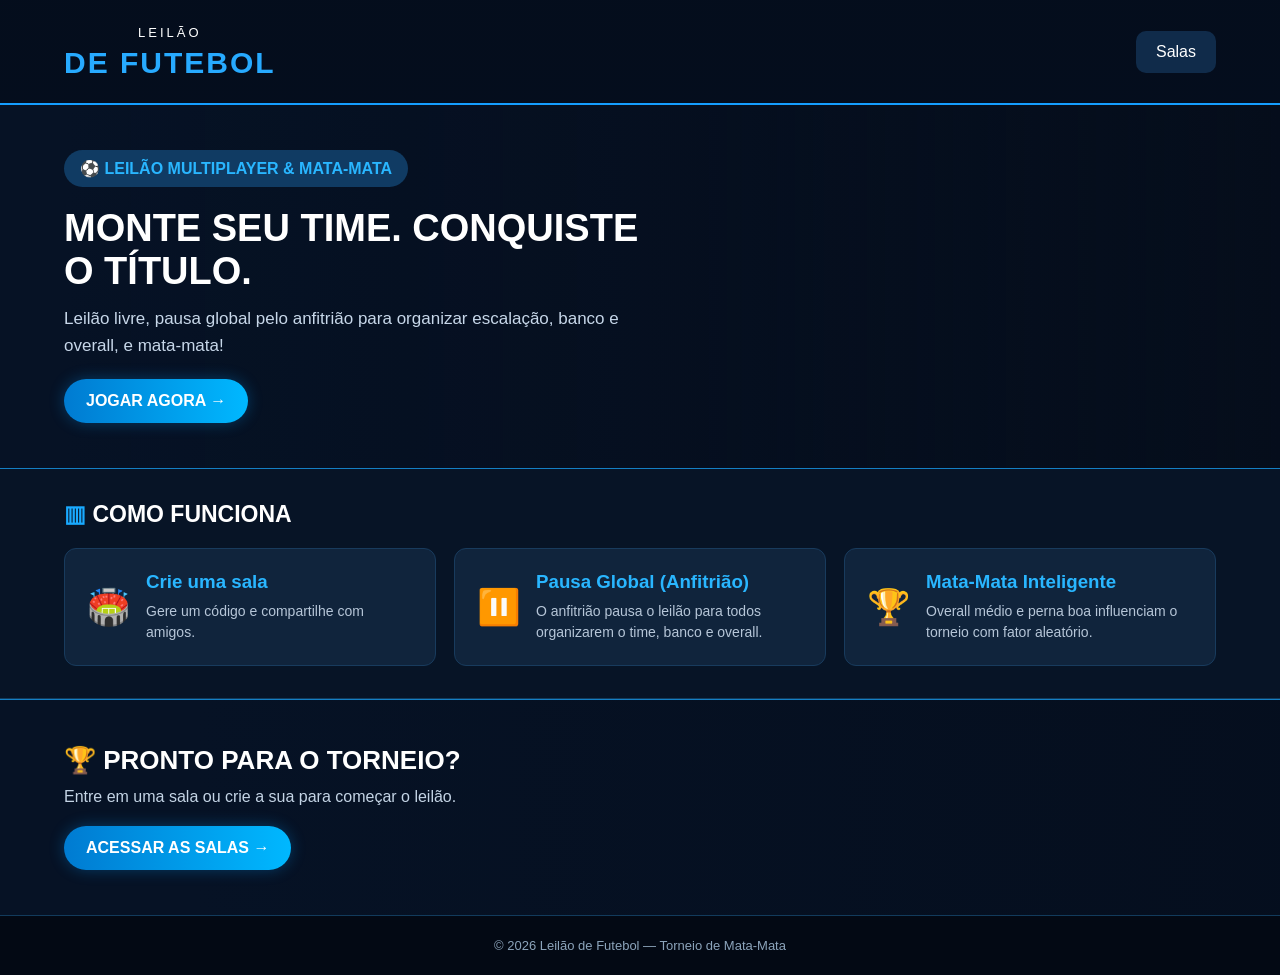
<file: index.html>
<!DOCTYPE html>
<html lang="pt-br">
<head>
<meta charset="UTF-8">
<meta name="viewport" content="width=device-width, initial-scale=1.0">
<title>Leilão de Futebol</title>
<style>
*{margin:0;padding:0;box-sizing:border-box}
body{background:#050d1a;color:#fff;font-family:Arial,sans-serif}
a{text-decoration:none}
.topo{background:linear-gradient(rgba(4,13,29,.78),rgba(4,13,29,.96)),url("https://images.unsplash.com/photo-1522778119026-d647f0596c20?w=1600");background-position:center;background-size:cover;min-height:105px;padding:12px 5%;display:flex;justify-content:space-between;align-items:center;border-bottom:2px solid #159eff}
.logo{text-align:center}.logo span{font-size:13px;letter-spacing:3px}.logo h1{color:#27aaff;font-size:30px;margin-top:5px;letter-spacing:2px}
.menu{display:flex;gap:12px;flex-wrap:wrap}.menu a{color:white;background:#102b4a;padding:12px 20px;border-radius:10px}
.menu a:hover{background:#078de5}
.destaque{min-height:310px;padding:45px 5%;display:flex;align-items:center;background:linear-gradient(90deg,#061225 5%,rgba(5,15,32,.83) 55%,rgba(5,15,32,.2)),url("https://images.unsplash.com/photo-1508098682722-e99c43a406b2?w=1600") center/cover;border-bottom:1px solid #147fc4}
.informacoes-destaque{max-width:600px}.etiqueta{display:inline-block;background:#103b63;color:#29b6ff;padding:9px 16px;border-radius:20px;font-weight:bold;margin-bottom:20px}
.informacoes-destaque h2{font-size:clamp(25px,4vw,38px);margin-bottom:12px}.informacoes-destaque p{color:#c7d7e9;font-size:17px;line-height:1.6;margin-bottom:20px}
.botao{display:inline-block;background:linear-gradient(90deg,#007bd1,#00b8ff);color:white;padding:13px 22px;border-radius:25px;font-weight:bold;box-shadow:0 0 15px #009dff4d}
.mercado{padding:32px 5%;background:#071426;border-bottom:1px solid #123b5c}
.titulo{font-size:23px;margin-bottom:20px}.titulo span{color:#19aaff}
.cards{display:grid;grid-template-columns:repeat(3,minmax(0,1fr));gap:18px}
.card{display:flex;align-items:center;gap:15px;background:#10243c;padding:22px;border-radius:12px;border:1px solid #183b5d}
.icone{font-size:35px}.card h3{color:#29b6ff;margin-bottom:8px}.card p{color:#b6c6d8;font-size:14px;line-height:1.5}
.acesso{padding:45px 5%;background:linear-gradient(90deg,#061225 15%,rgba(5,15,32,.7)),url("https://images.unsplash.com/photo-1431324155629-1a6deb1dec8d?w=1600") center/cover;border-top:1px solid #147fc4}
.acesso h2{font-size:26px;margin-bottom:12px}.acesso p{color:#c4d4e5;margin-bottom:20px}
footer{background:#030914;text-align:center;padding:22px;color:#8ca4bb;font-size:13px;border-top:1px solid #123b5c}
@media(max-width:700px){.topo{flex-direction:column;gap:18px}.logo h1{font-size:24px}.menu{width:100%;justify-content:center}.menu a{padding:10px 16px}.destaque{min-height:290px;padding:30px 6%}.cards{grid-template-columns:1fr}.acesso h2{font-size:21px}}
</style>
</head>
<body>
<header class="topo"><div class="logo"><span>LEILÃO</span><h1>DE FUTEBOL</h1></div><nav class="menu"><a href="Sala.html">Salas</a></nav></header>
<main>
<section class="destaque"><div class="informacoes-destaque"><span class="etiqueta">⚽ LEILÃO MULTIPLAYER & MATA-MATA</span><h2>MONTE SEU TIME. CONQUISTE O TÍTULO.</h2><p>Leilão livre, pausa global pelo anfitrião para organizar escalação, banco e overall, e mata-mata!</p><a href="Sala.html" class="botao">JOGAR AGORA →</a></div></section>
<section class="mercado"><h2 class="titulo"><span>▥</span> COMO FUNCIONA</h2><div class="cards">
<div class="card"><span class="icone">🏟️</span><div><h3>Crie uma sala</h3><p>Gere um código e compartilhe com amigos.</p></div></div>
<div class="card"><span class="icone">⏸️</span><div><h3>Pausa Global (Anfitrião)</h3><p>O anfitrião pausa o leilão para todos organizarem o time, banco e overall.</p></div></div>
<div class="card"><span class="icone">🏆</span><div><h3>Mata-Mata Inteligente</h3><p>Overall médio e perna boa influenciam o torneio com fator aleatório.</p></div></div>
</div></section>
<section class="acesso"><h2>🏆 PRONTO PARA O TORNEIO?</h2><p>Entre em uma sala ou crie a sua para começar o leilão.</p><a href="Sala.html" class="botao">ACESSAR AS SALAS →</a></section>
</main>
<footer>© 2026 Leilão de Futebol — Torneio de Mata-Mata</footer>
</body></html>
</file>
